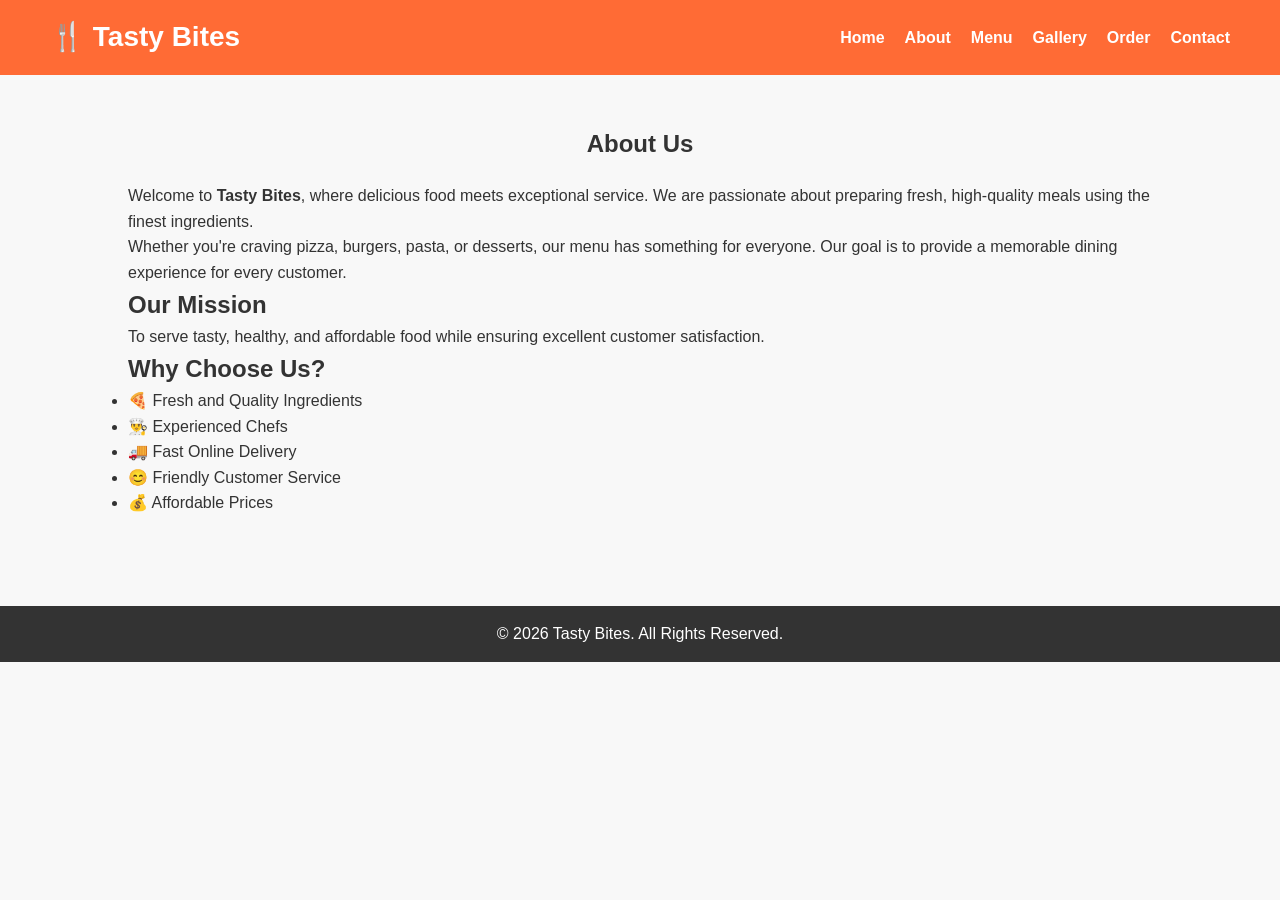
<file: about.html>
<!DOCTYPE html>
<html lang="en">
<head>
    <meta charset="UTF-8">
    <meta name="viewport" content="width=device-width, initial-scale=1.0">
    <title>Tasty Bites | About</title>

    <link rel="stylesheet" href="style.css">
</head>
<body>

    <!-- Header -->
    <header>
        <div class="logo">🍴 Tasty Bites</div>

        <nav>
            <ul>
                <li><a href="index.html">Home</a></li>
                <li><a href="about.html">About</a></li>
                <li><a href="menu.html">Menu</a></li>
                <li><a href="gallery.html">Gallery</a></li>
                <li><a href="order.html">Order</a></li>
                <li><a href="contact.html">Contact</a></li>
            </ul>
        </nav>
    </header>

    <!-- About Section -->
    <section class="about">
        <h1>About Us</h1>

        <p>
            Welcome to <strong>Tasty Bites</strong>, where delicious food meets
            exceptional service. We are passionate about preparing fresh,
            high-quality meals using the finest ingredients.
        </p>

        <p>
            Whether you're craving pizza, burgers, pasta, or desserts,
            our menu has something for everyone. Our goal is to provide
            a memorable dining experience for every customer.
        </p>

        <h2>Our Mission</h2>
        <p>
            To serve tasty, healthy, and affordable food while ensuring
            excellent customer satisfaction.
        </p>

        <h2>Why Choose Us?</h2>
        <ul>
            <li>🍕 Fresh and Quality Ingredients</li>
            <li>👨‍🍳 Experienced Chefs</li>
            <li>🚚 Fast Online Delivery</li>
            <li>😊 Friendly Customer Service</li>
            <li>💰 Affordable Prices</li>
        </ul>
    </section>

    <!-- Footer -->
    <footer>
        <p>&copy; 2026 Tasty Bites. All Rights Reserved.</p>
    </footer>

    <script src="script.js"></script>

</body>
</html>
</file>
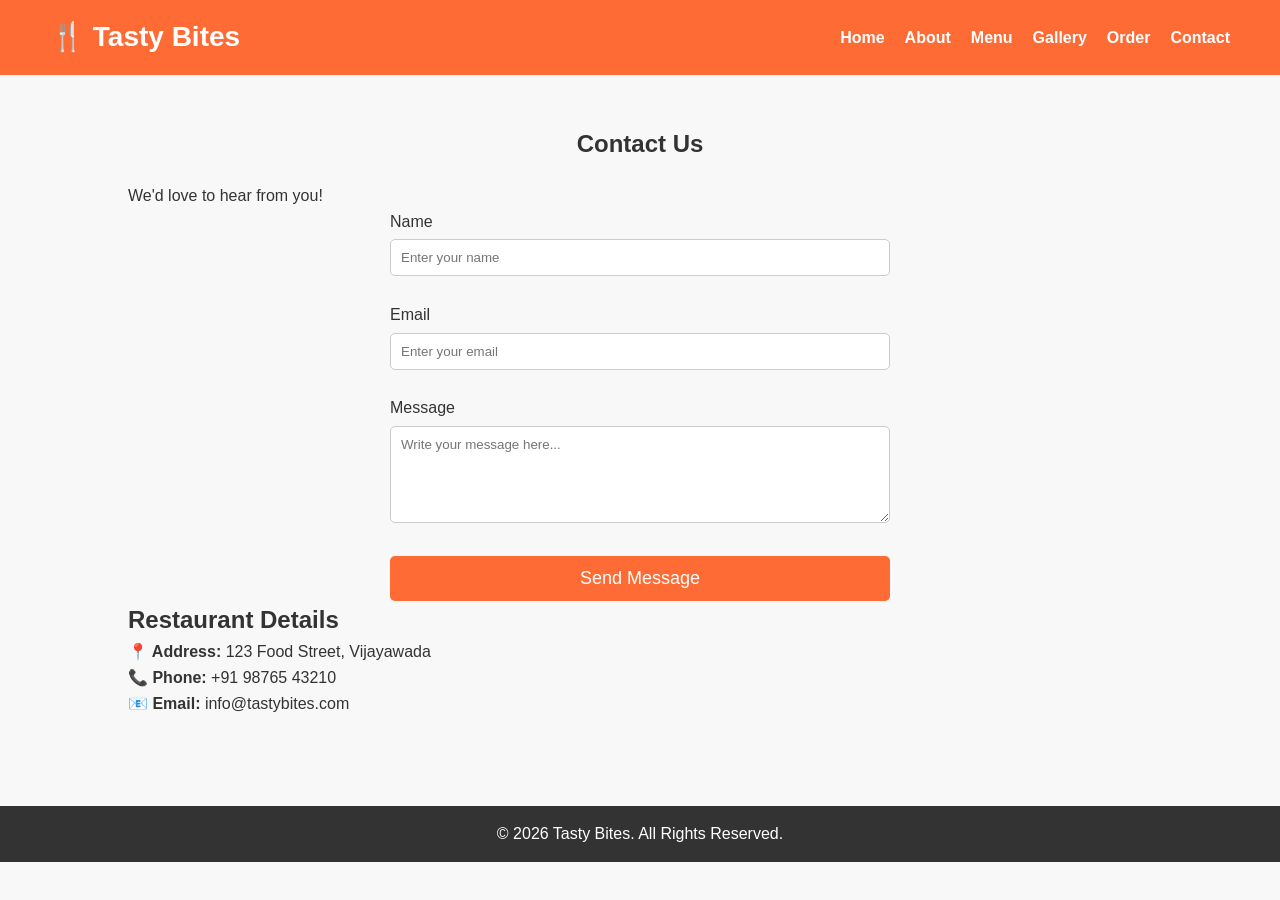
<file: contact.html>
<!DOCTYPE html>
<html lang="en">
<head>
    <meta charset="UTF-8">
    <meta name="viewport" content="width=device-width, initial-scale=1.0">
    <title>Tasty Bites | Contact</title>

    <link rel="stylesheet" href="style.css">
</head>
<body>

    <!-- Header -->
    <header>
        <div class="logo">🍴 Tasty Bites</div>

        <nav>
            <ul>
                <li><a href="index.html">Home</a></li>
                <li><a href="about.html">About</a></li>
                <li><a href="menu.html">Menu</a></li>
                <li><a href="gallery.html">Gallery</a></li>
                <li><a href="order.html">Order</a></li>
                <li><a href="contact.html">Contact</a></li>
            </ul>
        </nav>
    </header>

    <!-- Contact Section -->
    <section class="contact">
        <h1>Contact Us</h1>
        <p>We'd love to hear from you!</p>

        <form>
            <label for="name">Name</label><br>
            <input type="text" id="name" placeholder="Enter your name" required><br><br>

            <label for="email">Email</label><br>
            <input type="email" id="email" placeholder="Enter your email" required><br><br>

            <label for="message">Message</label><br>
            <textarea id="message" rows="5" placeholder="Write your message here..." required></textarea><br><br>

            <button type="submit">Send Message</button>
        </form>

        <h2>Restaurant Details</h2>
        <p><strong>📍 Address:</strong> 123 Food Street, Vijayawada</p>
        <p><strong>📞 Phone:</strong> +91 98765 43210</p>
        <p><strong>📧 Email:</strong> info@tastybites.com</p>
    </section>

    <!-- Footer -->
    <footer>
        <p>&copy; 2026 Tasty Bites. All Rights Reserved.</p>
    </footer>

    <script src="script.js"></script>

</body>
</html>
</file>
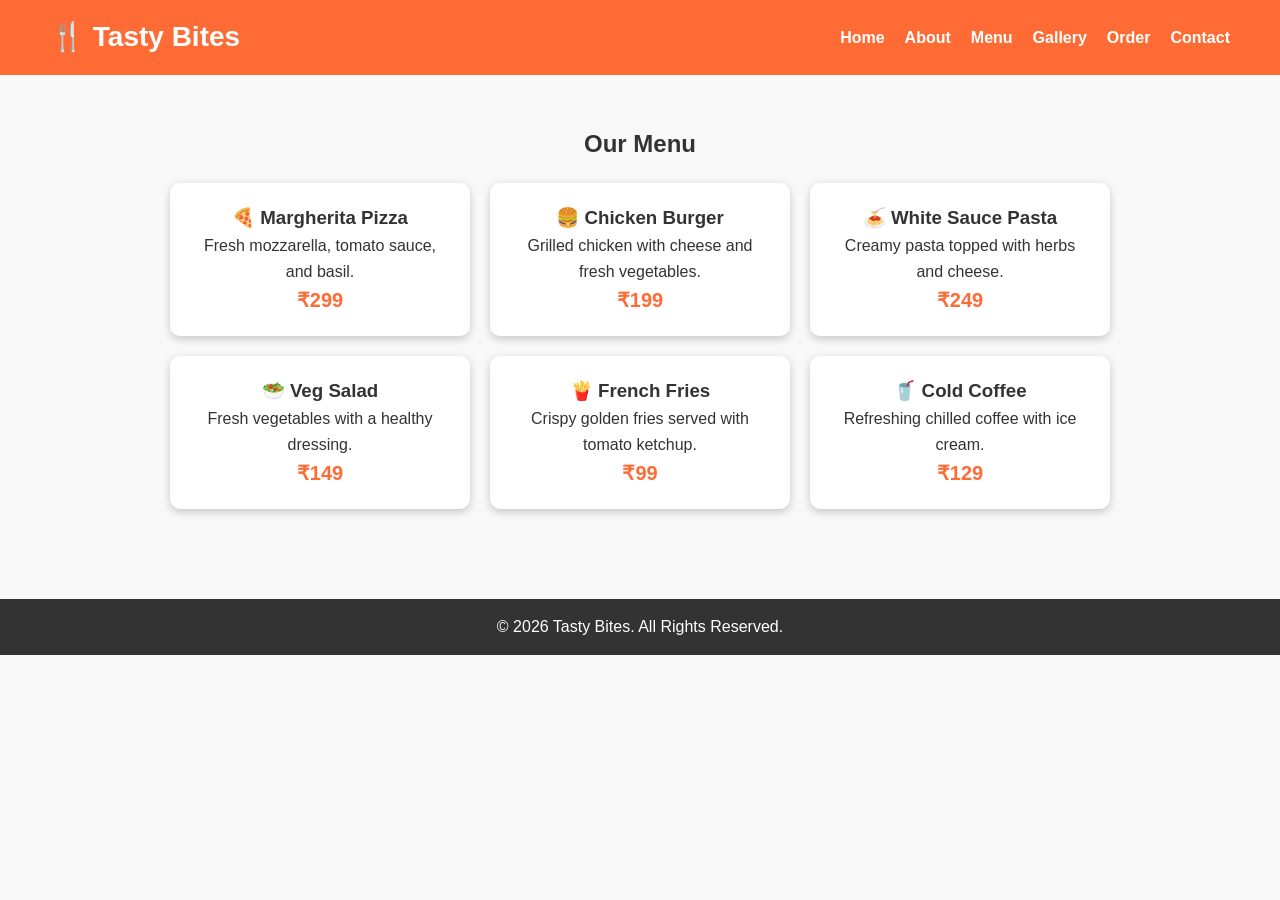
<file: menu.html>
<!DOCTYPE html>
<html lang="en">
<head>
    <meta charset="UTF-8">
    <meta name="viewport" content="width=device-width, initial-scale=1.0">
    <title>Tasty Bites | Menu</title>

    <link rel="stylesheet" href="style.css">
</head>
<body>

    <!-- Header -->
    <header>
        <div class="logo">🍴 Tasty Bites</div>

        <nav>
            <ul>
                <li><a href="index.html">Home</a></li>
                <li><a href="about.html">About</a></li>
                <li><a href="menu.html">Menu</a></li>
                <li><a href="gallery.html">Gallery</a></li>
                <li><a href="order.html">Order</a></li>
                <li><a href="contact.html">Contact</a></li>
            </ul>
        </nav>
    </header>

    <!-- Menu Section -->
    <section class="menu">
        <h1>Our Menu</h1>

        <div class="menu-items">

            <div class="menu-card">
                <h3>🍕 Margherita Pizza</h3>
                <p>Fresh mozzarella, tomato sauce, and basil.</p>
                <span>₹299</span>
            </div>

            <div class="menu-card">
                <h3>🍔 Chicken Burger</h3>
                <p>Grilled chicken with cheese and fresh vegetables.</p>
                <span>₹199</span>
            </div>

            <div class="menu-card">
                <h3>🍝 White Sauce Pasta</h3>
                <p>Creamy pasta topped with herbs and cheese.</p>
                <span>₹249</span>
            </div>

            <div class="menu-card">
                <h3>🥗 Veg Salad</h3>
                <p>Fresh vegetables with a healthy dressing.</p>
                <span>₹149</span>
            </div>

            <div class="menu-card">
                <h3>🍟 French Fries</h3>
                <p>Crispy golden fries served with tomato ketchup.</p>
                <span>₹99</span>
            </div>

            <div class="menu-card">
                <h3>🥤 Cold Coffee</h3>
                <p>Refreshing chilled coffee with ice cream.</p>
                <span>₹129</span>
            </div>

        </div>
    </section>

    <!-- Footer -->
    <footer>
        <p>&copy; 2026 Tasty Bites. All Rights Reserved.</p>
    </footer>

    <script src="script.js"></script>

</body>
</html>
</file>
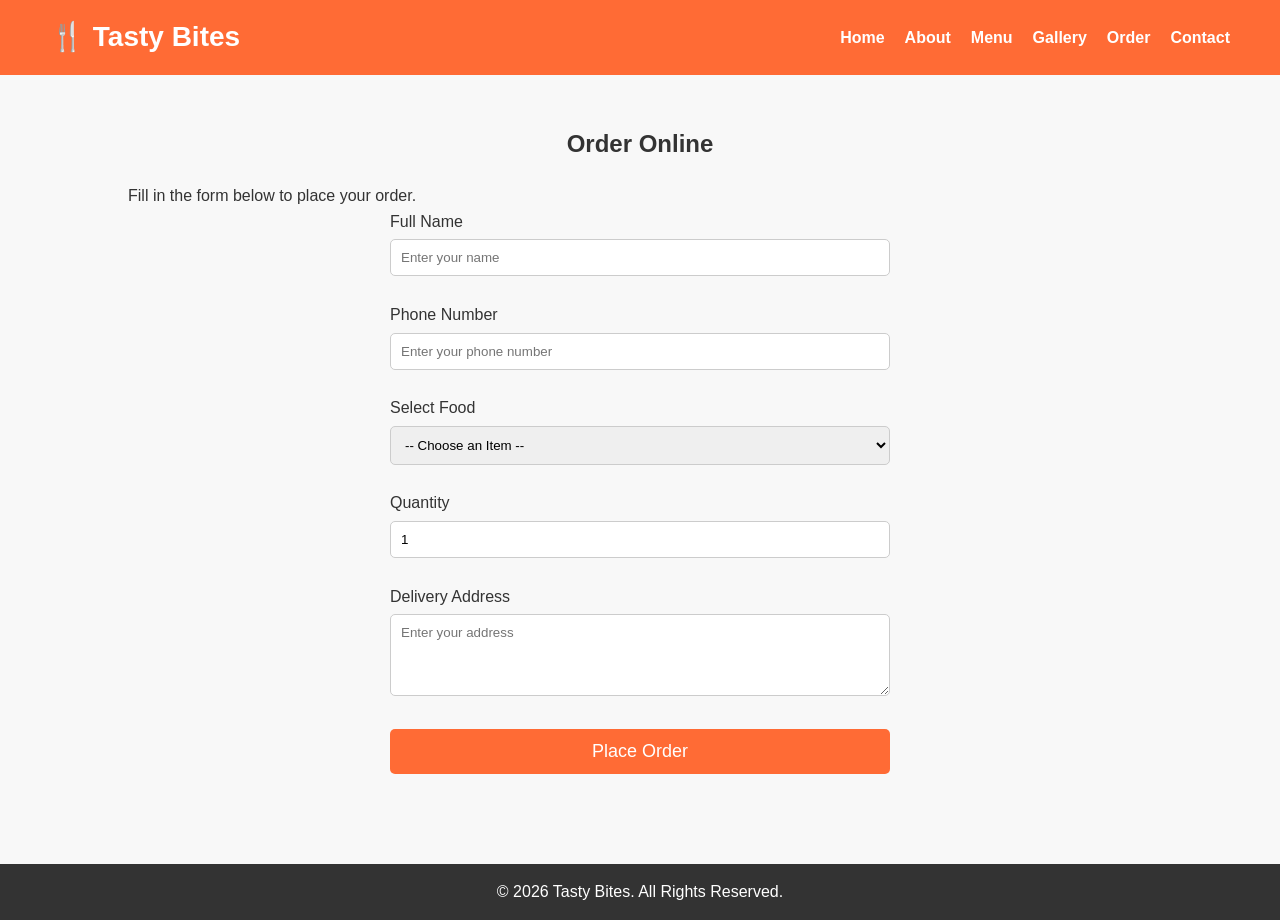
<file: order.html>
<!DOCTYPE html>
<html lang="en">
<head>
    <meta charset="UTF-8">
    <meta name="viewport" content="width=device-width, initial-scale=1.0">
    <title>Tasty Bites | Order</title>

    <link rel="stylesheet" href="style.css">
</head>
<body>

    <!-- Header -->
    <header>
        <div class="logo">🍴 Tasty Bites</div>

        <nav>
            <ul>
                <li><a href="index.html">Home</a></li>
                <li><a href="about.html">About</a></li>
                <li><a href="menu.html">Menu</a></li>
                <li><a href="gallery.html">Gallery</a></li>
                <li><a href="order.html">Order</a></li>
                <li><a href="contact.html">Contact</a></li>
            </ul>
        </nav>
    </header>

    <!-- Order Section -->
    <section class="order">
        <h1>Order Online</h1>
        <p>Fill in the form below to place your order.</p>

        <form>
            <label for="name">Full Name</label><br>
            <input type="text" id="name" placeholder="Enter your name" required><br><br>

            <label for="phone">Phone Number</label><br>
            <input type="tel" id="phone" placeholder="Enter your phone number" required><br><br>

            <label for="food">Select Food</label><br>
            <select id="food" required>
                <option value="">-- Choose an Item --</option>
                <option>Margherita Pizza</option>
                <option>Chicken Burger</option>
                <option>White Sauce Pasta</option>
                <option>Veg Salad</option>
                <option>French Fries</option>
                <option>Cold Coffee</option>
            </select><br><br>

            <label for="quantity">Quantity</label><br>
            <input type="number" id="quantity" min="1" value="1" required><br><br>

            <label for="address">Delivery Address</label><br>
            <textarea id="address" rows="4" placeholder="Enter your address" required></textarea><br><br>

            <button type="submit">Place Order</button>
        </form>
    </section>

    <!-- Footer -->
    <footer>
        <p>&copy; 2026 Tasty Bites. All Rights Reserved.</p>
    </footer>

    <script src="script.js"></script>

</body>
</html>
</file>
<file: style.css>
/* Reset */
* {
    margin: 0;
    padding: 0;
    box-sizing: border-box;
    font-family: Arial, sans-serif;
}

/* Body */
body {
    background: #f8f8f8;
    color: #333;
    line-height: 1.6;
}

/* Header */
header {
    background: #ff6b35;
    color: white;
    padding: 15px 50px;
    display: flex;
    justify-content: space-between;
    align-items: center;
}

.logo {
    font-size: 28px;
    font-weight: bold;
}

nav ul {
    list-style: none;
    display: flex;
}

nav ul li {
    margin-left: 20px;
}

nav ul li a {
    color: white;
    text-decoration: none;
    font-weight: bold;
}

nav ul li a:hover {
    color: yellow;
}

/* Hero Section */
.hero {
    text-align: center;
    padding: 80px 20px;
    background: #ffe8d6;
}

.hero h1 {
    font-size: 45px;
    margin-bottom: 15px;
}

.hero p {
    font-size: 20px;
    margin-bottom: 25px;
}

.btn {
    background: #ff6b35;
    color: white;
    padding: 12px 25px;
    text-decoration: none;
    border-radius: 5px;
}

.btn:hover {
    background: #e65a28;
}

/* Common Sections */
.about,
.menu,
.gallery,
.order,
.contact,
.featured {
    padding: 50px 10%;
}

.about h1,
.menu h1,
.gallery h1,
.order h1,
.contact h1,
.featured h2 {
    text-align: center;
    margin-bottom: 20px;
}

/* Cards */
.cards,
.menu-items,
.gallery-container {
    display: flex;
    flex-wrap: wrap;
    gap: 20px;
    justify-content: center;
}

.card,
.menu-card,
.gallery-item {
    background: white;
    width: 300px;
    padding: 20px;
    border-radius: 10px;
    text-align: center;
    box-shadow: 0 3px 8px rgba(0,0,0,0.2);
}

.card img,
.gallery-item img {
    width: 100%;
    border-radius: 10px;
}

.menu-card span {
    color: #ff6b35;
    font-size: 20px;
    font-weight: bold;
}

/* Forms */
form {
    max-width: 500px;
    margin: auto;
}

input,
select,
textarea {
    width: 100%;
    padding: 10px;
    margin-top: 5px;
    border: 1px solid #ccc;
    border-radius: 5px;
}

button {
    width: 100%;
    padding: 12px;
    background: #ff6b35;
    color: white;
    border: none;
    border-radius: 5px;
    font-size: 18px;
    cursor: pointer;
}

button:hover {
    background: #e65a28;
}

/* Footer */
footer {
    background: #333;
    color: white;
    text-align: center;
    padding: 15px;
    margin-top: 40px;
}

/* Responsive */
@media (max-width: 768px) {

    header {
        flex-direction: column;
        text-align: center;
    }

    nav ul {
        flex-direction: column;
        margin-top: 15px;
    }

    nav ul li {
        margin: 10px 0;
    }

    .hero h1 {
        font-size: 32px;
    }

    .cards,
    .menu-items,
    .gallery-container {
        flex-direction: column;
        align-items: center;
    }
}
</file>
